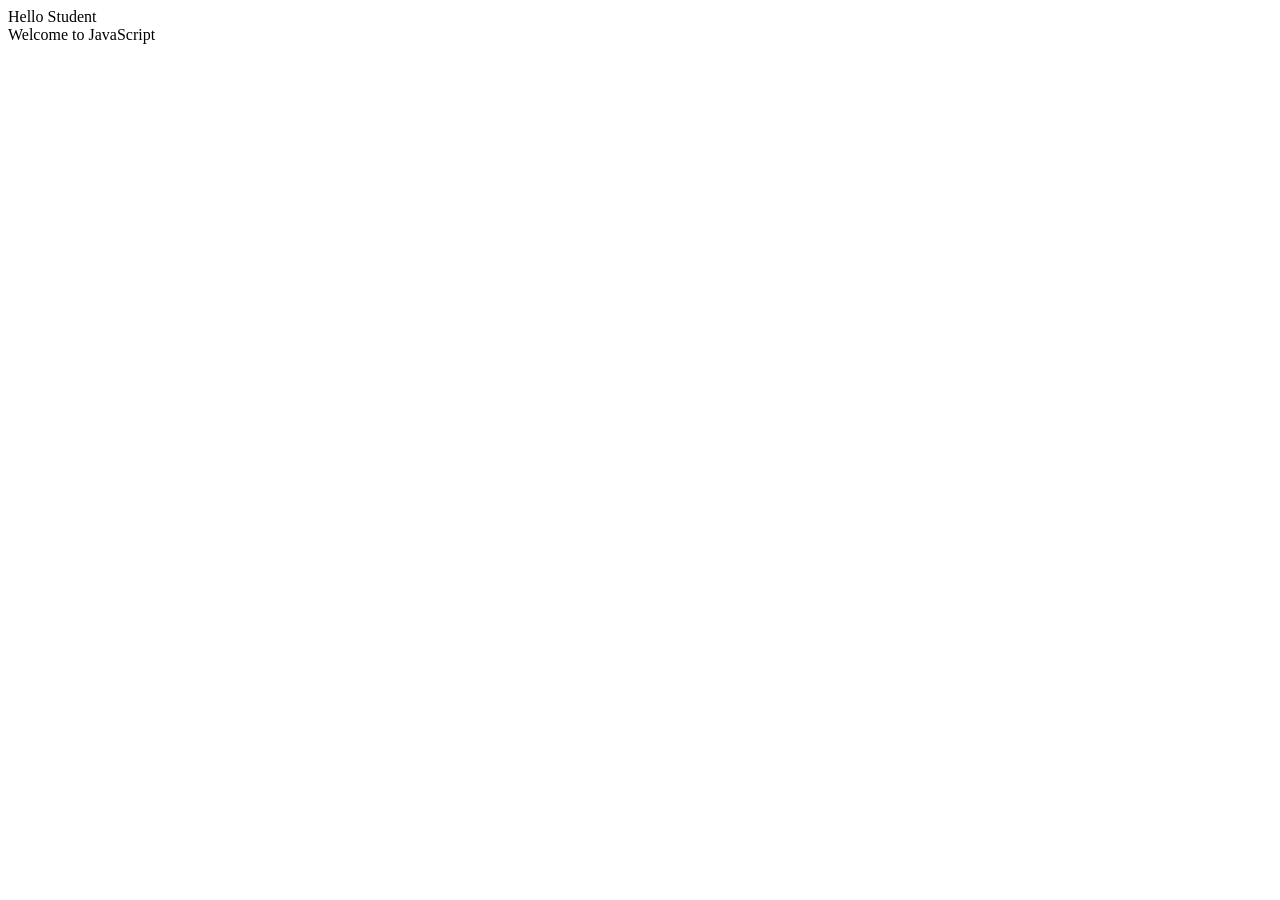
<file: index.html>
<!DOCTYPE html>
<html lang="en">
<head>
    <meta charset="UTF-8">
    <meta name="viewport" content="width=device-width, initial-scale=1.0">
    <title>Java Script Task 1</title>
</head>
<body>
    

    <script src="index.js"></script>
</body>
</html>
</file>
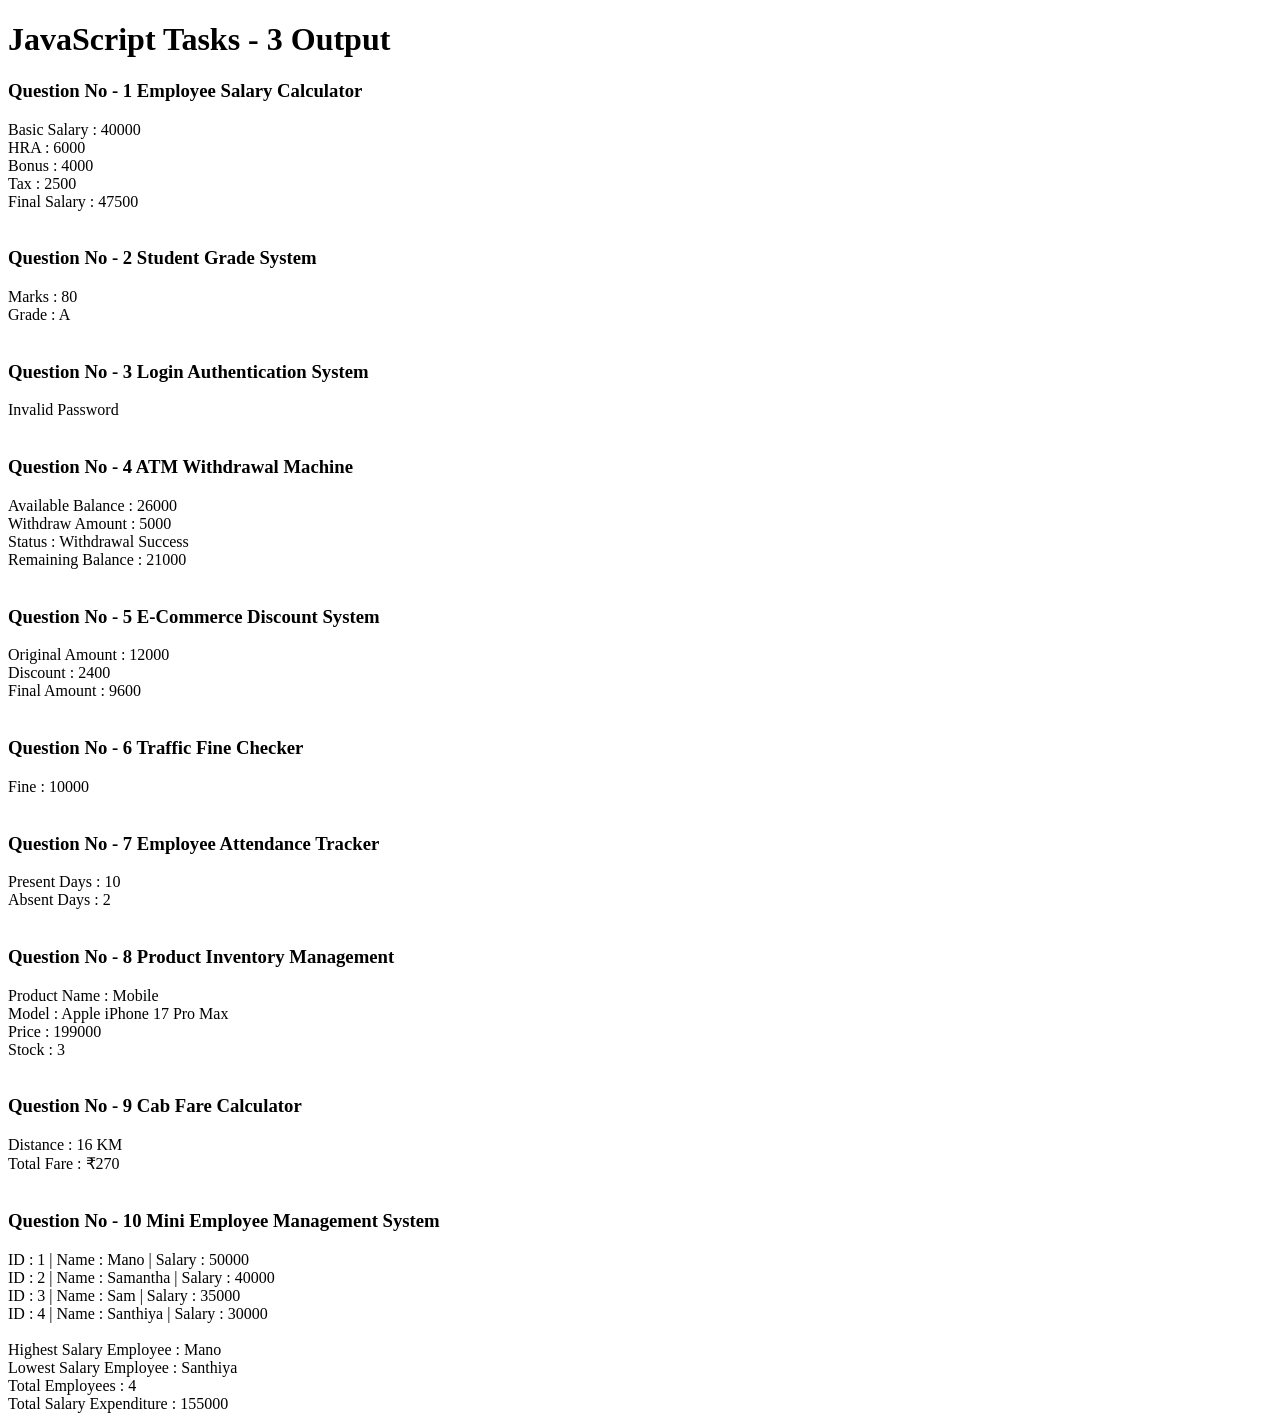
<file: task3.html>
<!DOCTYPE html>
<html lang="en">
<head>
    <meta charset="UTF-8">
    <meta name="viewport" content="width=device-width, initial-scale=1.0">
    <title>Task 3</title>
    
</head>
<body>
    <h1>JavaScript Tasks - 3 Output</h1>

    <script src="task3.js"></script>
</body>
</html>
</file>
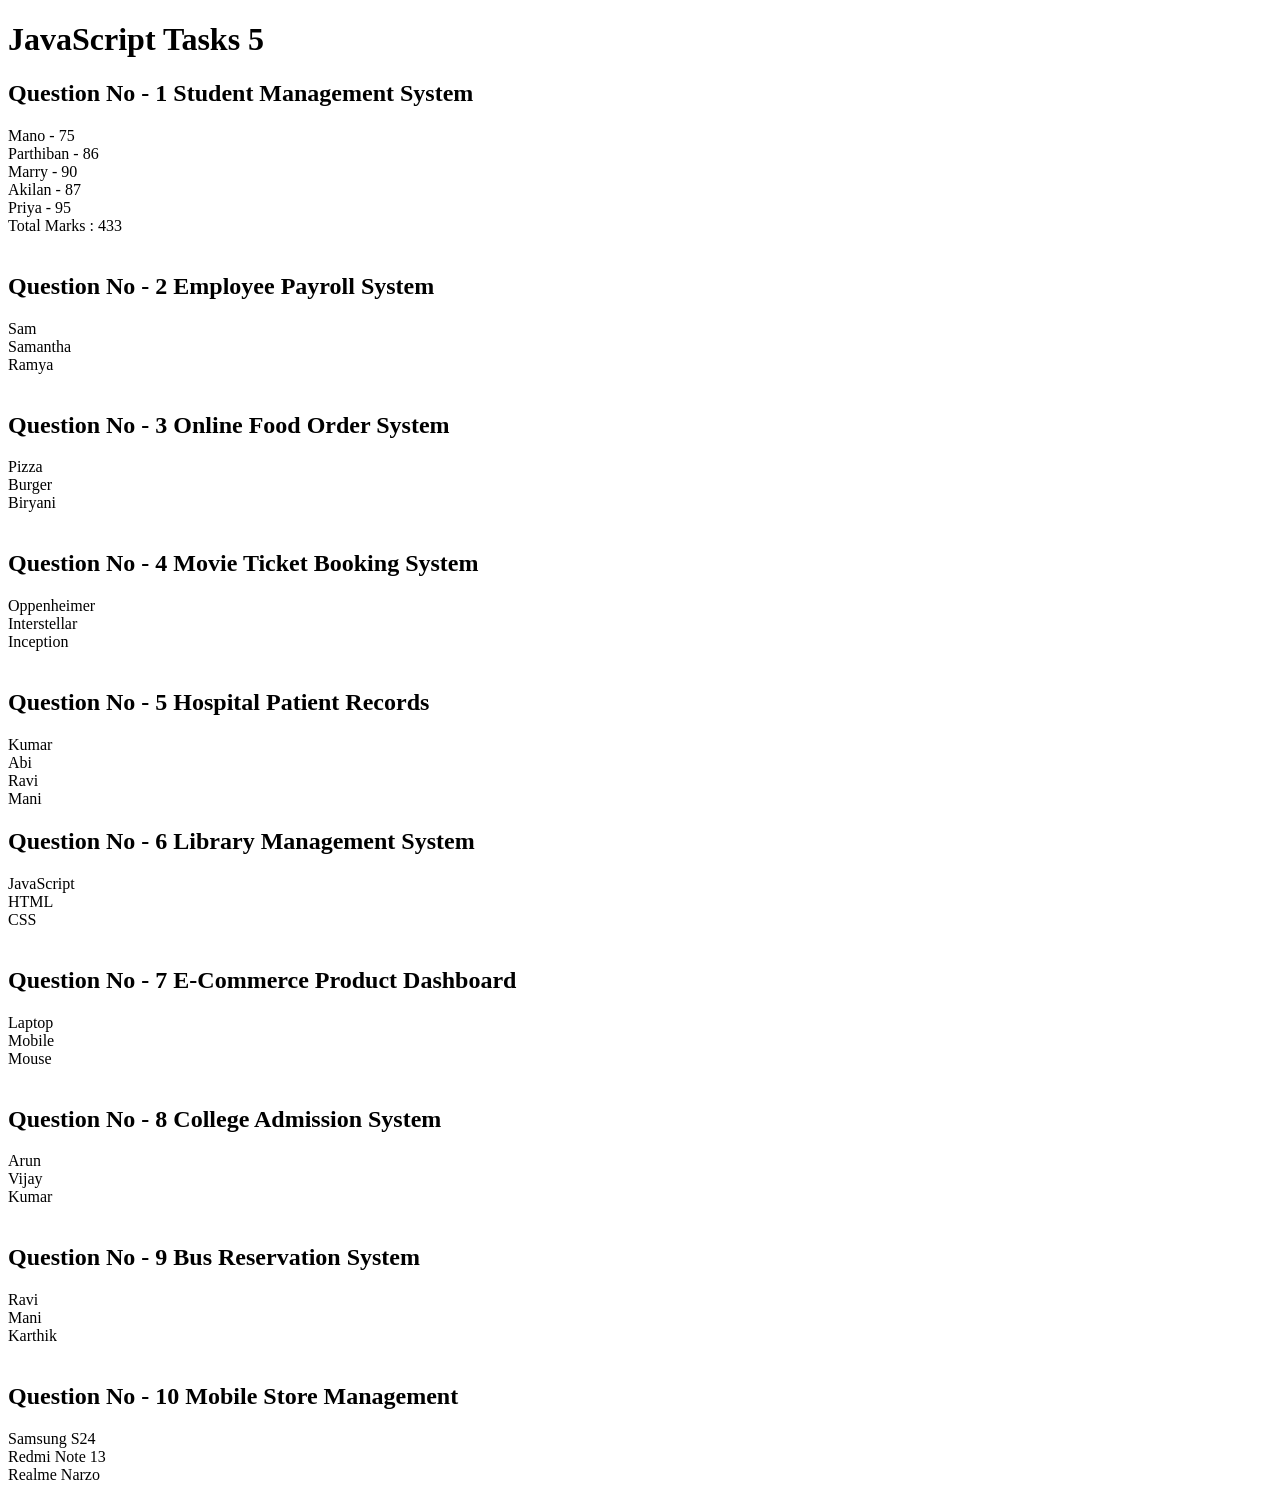
<file: task5.html>
<!DOCTYPE html>
<html lang="en">
<head>
    <meta charset="UTF-8">
    <meta name="viewport" content="width=device-width, initial-scale=1.0">
    <title>Task 5</title>
</head>
<body>
    <h1>JavaScript Tasks 5</h1>

    <script src="task5.js"></script>
</body>
</html>
</file>
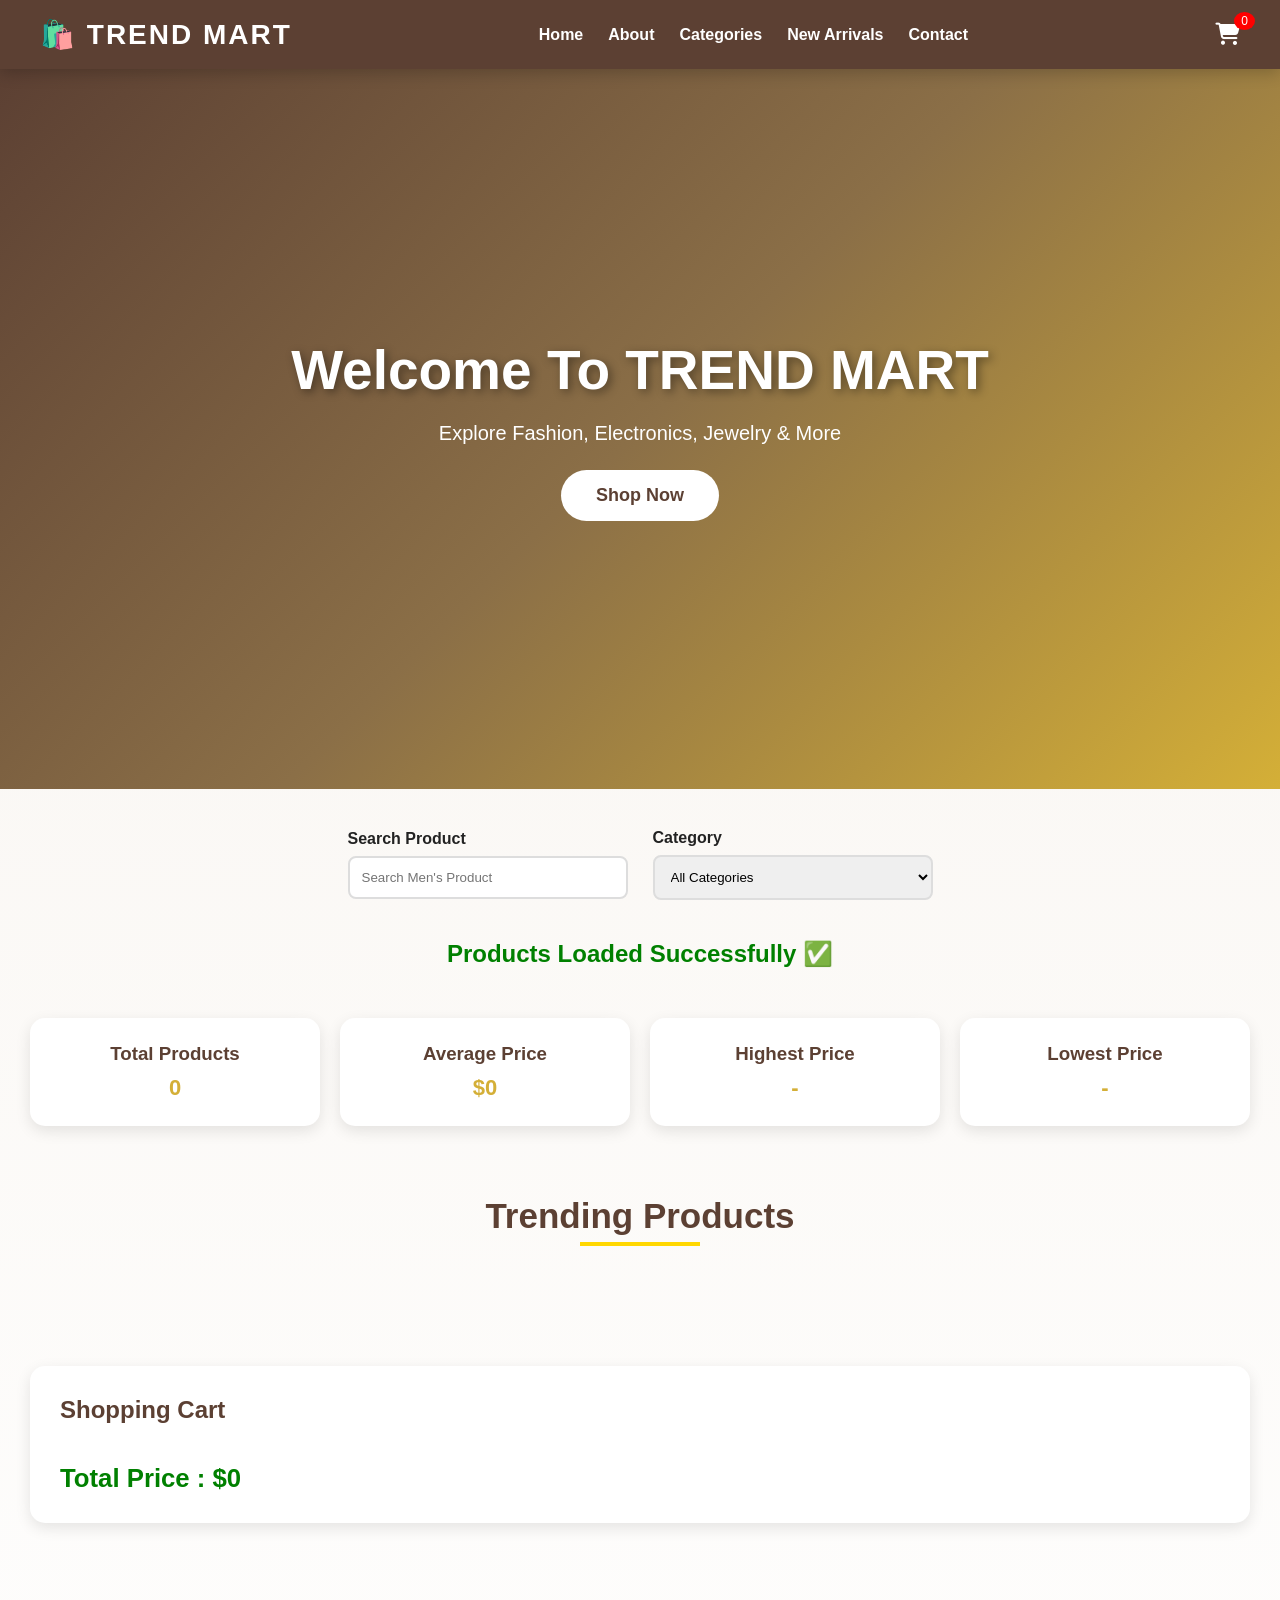
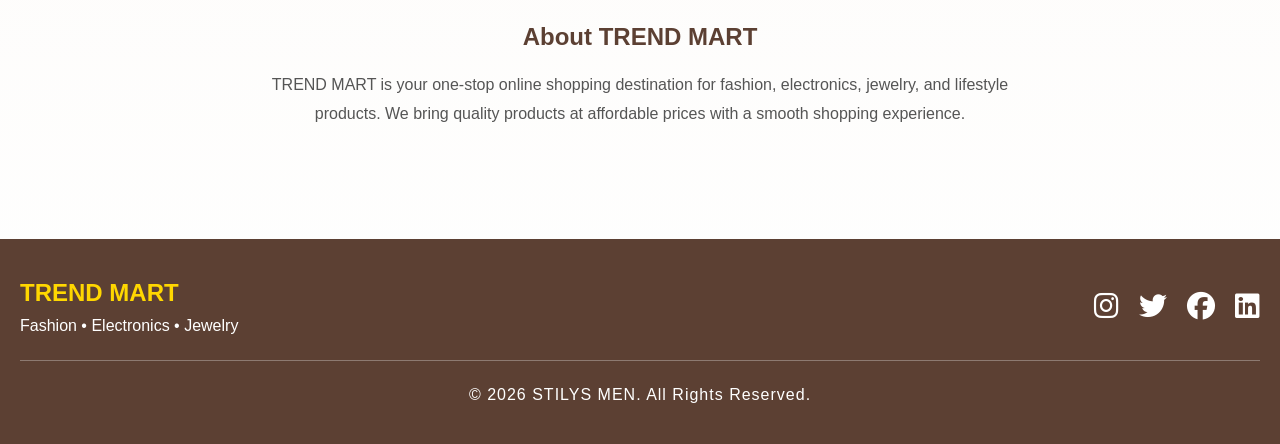
<file: Task9/task9.html>
<!DOCTYPE html>
<html lang="en">
<head>
    <meta charset="UTF-8">
    <meta name="viewport" content="width=device-width, initial-scale=1.0">
    <title>TREND MART</title>
    <link rel="stylesheet" href="tsak9.css">
    <link rel="stylesheet" href="https://cdnjs.cloudflare.com/ajax/libs/font-awesome/6.5.1/css/all.min.css">
</head>
<body>
    <header>

        <div class="logo">
            TREND MART
        </div>

        <nav>
            <ul>
                <li><a href="#">Home</a></li>
                <li><a href="#">About</a></li>
                <li><a href="#">Categories</a></li>
                <li><a href="#">New Arrivals</a></li>
                <li><a href="#">Contact</a></li>
            </ul>
        </nav>

        <div class="cart-icon">
            <i class="fa-solid fa-cart-shopping"></i>
            <span id="cartCount">0</span>
        </div>

    </header>

    <section class="hero">

        <div class="hero-content">
            <h1>Welcome To TREND MART</h1>
            <p>Explore Fashion, Electronics, Jewelry & More</p>
            <button onclick="scrollToProducts()">Shop Now</button>
        </div>

    </section>

    <section class="controls">

        <div class="search-box">
            <label for="search">Search Product</label>

            <input
                type="text"
                id="search"
                placeholder="Search Men's Product">
        </div>

        <div class="filter-box">
            <label for="category">Category</label>

            <select id="category">
                <option value="all">All Categories</option>
                <option value="men's clothing">Men's Clothing</option>
                <option value="electronics">Electronics</option>
                <option value="jewelery">Jewelry</option>
                <option value="women's clothing">Women's Clothing</option>
            </select>
        </div>

    </section>

    <h2 id="loading">Loading Products...</h2>

    <section class="statistics">

        <div class="stat-card">
            <h3>Total Products</h3>
            <p id="totalProducts">0</p>
        </div>

        <div class="stat-card">
            <h3>Average Price</h3>
            <p id="averagePrice">$0</p>
        </div>

        <div class="stat-card">
            <h3>Highest Price</h3>
            <p id="highestPrice">-</p>
        </div>

        <div class="stat-card">
            <h3>Lowest Price</h3>
            <p id="lowestPrice">-</p>
        </div>

    </section>

    <section id="productsSection">

        <h2 class="section-title">Trending Products</h2>
        <div id="products"></div>

    </section>

    <section class="cart-section">
        <h2>Shopping Cart</h2>

        <div id="cartItems"></div>

        <div class="cart-total">
            <h3>
                Total Price :
                $<span id="cartTotal">0</span>
            </h3>
        </div>
    </section>

    <section class="about">

        <h2>About TREND MART</h2>

        <p>
            TREND MART is your one-stop online shopping destination
            for fashion, electronics, jewelry, and lifestyle products.
            We bring quality products at affordable prices with a
            smooth shopping experience.
        </p>

    </section>

    <footer>

        <div class="footer-content">
            <div class="footer-logo">
                <h2>TREND MART</h2>
                <p>Fashion • Electronics • Jewelry</p>
            </div>

            <div class="social-icons">
                <a href="#" title="Instagram"><i class="fab fa-instagram"></i></a>
                <a href="#" title="Twitter"><i class="fab fa-twitter"></i></a>
                <a href="#" title="Facebook"><i class="fab fa-facebook"></i></a>
                <a href="#" title="LinkedIn"><i class="fab fa-linkedin"></i></a></a>
            </div>
        </div>

        <hr>
        <p class="copyright">
            © 2026 STILYS MEN.
            All Rights Reserved.
        </p>

    </footer>

    <script src="task9.js"></script>
</body>
</html>
</file>
<file: Task9/tsak9.css>
:root{
    --brown:#5c4033;
    --lightBrown:#8b6f47;
    --gold:#d4af37;
    --white:#ffffff;
    --cream:#f8f4ef;
    --black:#222222;
    --gray:#777777;
}

*{
    margin:0;
    padding:0;
    box-sizing:border-box;
}

html{
    scroll-behavior:smooth;
}

body{
    font-family:Arial, sans-serif;
    background:
    linear-gradient(
    to bottom,
    #f8f4ef,
    #ffffff
    );
    color:var(--black);
    overflow-x:hidden;
}

header{
    position:sticky;
    top:0;
    z-index:1000;
    background:var(--brown);
    color:var(--white);
    padding:18px 40px;
    display:flex;
    justify-content:space-between;
    align-items:center;
    box-shadow:
    0 4px 15px rgba(0,0,0,.2);
}

.logo{
    font-size:28px;
    font-weight:bold;
    letter-spacing:2px;
    cursor:pointer;
    transition:.4s;
}

.logo::before{
    content:"🛍️";
}
.logo:hover{
    color:var(--gold);
    transform:scale(1.08);
}

nav ul{
    list-style:none;
    display:flex;
    gap:25px;
}

nav ul li a{
    color:white;
    text-decoration:none;
    font-weight:bold;
    transition:.4s;
    position:relative;
}

nav ul li a::after{
    content:"";
    position:absolute;
    width:0;
    height:2px;
    background:gold;
    left:0;
    bottom:-5px;
    transition:.4s;
}
nav ul li a:hover::after{
    width:100%;
}

nav ul li a:hover{
    color:gold;
}

.cart-icon{
    font-size:22px;
    cursor:pointer;
    position:relative;
}

#cartCount{
    position:absolute;
    top:-10px;
    right:-15px;
    background:red;
    color:white;
    padding:2px 7px;
    border-radius:50%;
    font-size:12px;
}

.hero{
    min-height:80vh;
    display:flex;
    justify-content:center;
    align-items:center;
    text-align:center;
    background:
    linear-gradient(
    135deg,
    #5c4033,
    #8b6f47,
    #d4af37
    );
    color:white;
}

.hero-content{
    animation:fadeIn 1.5s ease;
}

.hero-content h1{
    font-size:55px;
    margin-bottom:20px;
    text-shadow:
    3px 3px 10px rgba(0,0,0,.4);
}

.hero-content p{
    font-size:20px;
    margin-bottom:25px;
}
.hero-content button{
    padding:15px 35px;
    border:none;
    border-radius:30px;
    background:white;
    color:var(--brown);
    font-size:18px;
    font-weight:bold;
    cursor:pointer;
    transition:.4s;
}

.hero-content button:hover{
    background:gold;
    color:black;
    transform:translateY(-5px);
}

.controls{
    display:flex;
    justify-content:center;
    align-items:center;
    flex-wrap:wrap;
    gap:25px;
    padding:40px 20px;
}

.search-box,
.filter-box{
    display:flex;
    flex-direction:column;
    gap:8px;
}

.search-box label,
.filter-box label{
    font-weight:bold;
}

input,
select{
    padding:12px;
    width:280px;
    border:2px solid #ddd;
    border-radius:8px;
    transition:.4s;
}

input:focus,
select:focus{
    outline:none;
    border-color:var(--brown);
    box-shadow:
    0 0 12px rgba(92,64,51,.3);
}

#loading{
    text-align:center;
    color:red;
    margin-bottom:20px;
}

.statistics{
    display:grid;
    grid-template-columns:
    repeat(auto-fit,minmax(220px,1fr));
    gap:20px;
    padding:30px;
}

.stat-card{
    background:white;
    padding:25px;
    text-align:center;
    border-radius:15px;
    box-shadow:
    0 5px 15px rgba(0,0,0,.1);
    transition:.4s;
}

.stat-card:hover{
    transform:translateY(-8px);
    border:2px solid gold;
}

.stat-card h3{
    color:var(--brown);
    margin-bottom:10px;
}

.stat-card p{
    font-size:22px;
    font-weight:bold;
    color:var(--gold);
}

@keyframes fadeIn{
    from{
        opacity:0;
        transform:translateY(50px);
    }

    to{
        opacity:1;
        transform:translateY(0);
    }

}

.section-title{
    text-align:center;
    font-size:35px;
    color:var(--brown);
    margin-top:40px;
    margin-bottom:30px;
    position:relative;
}

.section-title::after{
    content:"";
    width:120px;
    height:4px;
    background:gold;
    position:absolute;
    left:50%;
    transform:translateX(-50%);
    bottom:-10px;
}

#products{
    display:grid;
    grid-template-columns:
    repeat(auto-fit,minmax(280px,1fr));
    gap:25px;
    padding:30px;
}

.card{
    background:white;
    border-radius:15px;
    overflow:hidden;
    padding:20px;
    text-align:center;
    box-shadow:
    0 5px 15px rgba(0,0,0,.1);
    transition:.5s;
    border:2px solid transparent;
    position:relative;
}

.card:hover{
    transform:
    translateY(-10px)
    scale(1.03);
    border-color:var(--gold);
    box-shadow:
    0 15px 30px rgba(0,0,0,.25);
}

.card:nth-child(even){
    background:#fcfaf7;
}

.card img{
    width:100%;
    height:250px;
    object-fit:contain;
    transition:.5s;
}

.card:hover img{
    transform:scale(1.08);
}

.card h3{
    margin-top:15px;
    margin-bottom:15px;
    color:var(--brown);
    font-size:18px;
}

.card p{
    margin:8px 0;
    color:#555;
}

.card p:last-of-type{
    color:orange;
    font-weight:bold;
}

.card button{
    margin-top:15px;
    padding:12px 25px;
    border:none;
    border-radius:30px;
    background:var(--brown);
    color:white;
    font-weight:bold;
    cursor:pointer;
    transition:.4s;
}

.card button:hover{
    background:var(--gold);
    color:black;
    transform:scale(1.05);
}

.card button:active{
    transform:scale(.95);
}

.cart-section{
    background:white;
    margin:40px 30px;
    padding:30px;
    border-radius:15px;
    box-shadow:
    0 5px 15px rgba(0,0,0,.1);
}

.cart-section h2{
    color:var(--brown);
    margin-bottom:20px;
}

#cartItems{
    display:flex;
    flex-direction:column;
    gap:15px;
}

.cart-item{
    display:flex;
    justify-content:space-between;
    align-items:center;
    background:#f7f7f7;
    padding:15px;
    border-radius:10px;
    transition:.4s;
}

.cart-item:hover{
    background:#ececec;
}

.cart-item button{
    background:red;
    color:white;
    border:none;
    padding:8px 15px;
    border-radius:5px;
    cursor:pointer;
    transition:.4s;
}

.cart-item button:hover{
    background:darkred;
}

.cart-total{
    margin-top:20px;
    font-size:22px;
    font-weight:bold;
    color:green;
}

.about{
    padding:60px 30px;
    text-align:center;
}

.about h2{
    color:var(--brown);
    margin-bottom:20px;
}

.about p{
    max-width:800px;
    margin:auto;
    line-height:1.8;
    color:#555;
}

footer{
    background:var(--brown);
    color:white;
    padding:40px 20px;
    margin-top:50px;
}

.footer-content{
    display:flex;
    justify-content:space-between;
    align-items:center;
    flex-wrap:wrap;
    gap:20px;
}

.footer-logo h2{
    color:gold;
    margin-bottom:10px;
}

.social-icons{
    display:flex;
    gap:20px;
}

.social-icons a{
    color:white;
    font-size:28px;
    transition:.4s;
}

.social-icons a:hover{
    color:gold;
    transform:
    translateY(-6px)
    scale(1.2);
}

footer hr{
    margin:25px 0;
    border:none;
    border-top:1px solid rgba(255,255,255,.3);
}

.copyright{
    text-align:center;
    letter-spacing:1px;
}

.card{
    animation:
    fadeIn .8s ease;
}

@media(max-width:992px){
    header{
        flex-direction:column;
        gap:15px;
    }

    nav ul{
        flex-wrap:wrap;
        justify-content:center;
    }
}

@media(max-width:768px){
    .hero-content h1{
        font-size:35px;
    }

    .hero-content p{
        font-size:16px;
    }

    input,
    select{
        width:100%;
    }

    .controls{
        flex-direction:column;
    }

    #products{
        grid-template-columns:1fr;
    }

}

@media(max-width:480px){
    .logo{
        font-size:22px;
    }

    .section-title{
        font-size:28px;
    }

    .hero{
        min-height:60vh;
    }

    .hero-content button{
        padding:12px 25px;
    }
}
</file>
